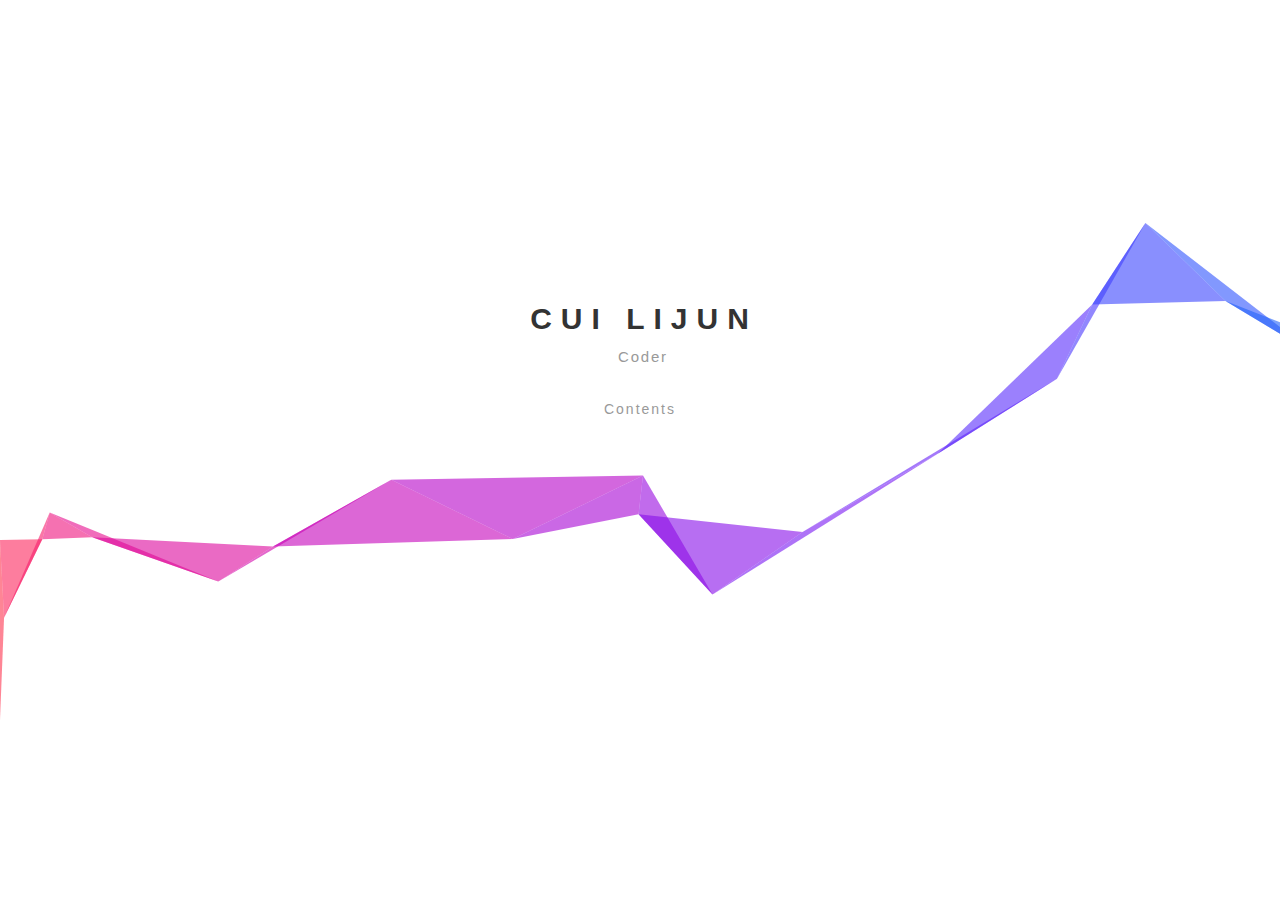
<file: index.html>
<!DOCTYPE html>
<html>
	<head>
        <title>崔丽君</title>
        <meta http-equiv="Content-Type" content="text/html; charset=UTF-8">
        <meta name="viewport" content="initial-scale=1, maximum-scale=1, user-scalable=no">
        <link rel="icon" href="/favicon.ico", type="image/x-icon">
        <style>
            html, body {
                overflow: hidden;
                margin: 0;
            }
            body {
                font-family: 'Open Sans', 'Helvetica Neue', 'Hiragino Sans GB', 'LiHei Pro', Arial, sans-serif;
                color: #333;
            }
            #wrapper {
                position: absolute;
                left: 0;
                width: 320px;
                text-align: center;
                top: 50%;
                left: 50%;
                margin-left: -160px;
                margin-top: -160px;
                -webkit-user-select: none;
                -moz-user-select: none;
                user-select: none;
            }
            h1 {
                font-family: 'Montserrat', 'Helvetica Neue', Arial, sans-serif;
                font-weight: 700;
                font-size: 30px;
                letter-spacing: 9px;
                text-transform: uppercase;
                margin: 12px 0;
                left: 4px;
            }
            h2 {
                color: #999;
                font-weight: normal;
                font-size: 15px;
                letter-spacing: .12em;
                margin-bottom: 30px;
                left: 3px;
            }
            h1, h2 {
                position: relative;
            }
            p {
                font-size: 14px;
                line-height: 2em;
                margin: 0;
                letter-spacing: 2px;
            }
            canvas {
                position: absolute;
                top: 0;
                left: 0;
                z-index: 0;
                width: 100%;
                height: 100%;
                pointer-events: none;
            }
            a {
                color: #999;
                text-decoration: none;
                transition: color .2s ease;
            }
            a:hover {
                color: #f33;
            }
        </style>
    </head>
    <body>
        <div id="wrapper">
            <h1>cui lijun</h1>
            <h2>Coder</h2>
            <p><a href="http://cuilijun.cn/cui/contents" target="_blank">Contents</a></p>
        </div>
        <canvas width="1871" height="885"></canvas>
        <script>
            document.addEventListener('touchmove', function (e) {
                e.preventDefault()
            })
            var c = document.getElementsByTagName('canvas')[0],
                x = c.getContext('2d'),
                pr = window.devicePixelRatio || 1,
                w = window.innerWidth,
                h = window.innerHeight,
                f = 90,
                q,
                m = Math,
                r = 0,
                u = m.PI*2,
                v = m.cos,
                z = m.random
            c.width = w*pr
            c.height = h*pr
            x.scale(pr, pr)
            x.globalAlpha = 0.6
            function i(){
                x.clearRect(0,0,w,h)
                q=[{x:0,y:h*.7+f},{x:0,y:h*.7-f}]
                while(q[1].x<w+f) d(q[0], q[1])
            }
            function d(i,j){   
                x.beginPath()
                x.moveTo(i.x, i.y)
                x.lineTo(j.x, j.y)
                var k = j.x + (z()*2-0.25)*f,
                    n = y(j.y)
                x.lineTo(k, n)
                x.closePath()
                r-=u/-50
                x.fillStyle = '#'+(v(r)*127+128<<16 | v(r+u/3)*127+128<<8 | v(r+u/3*2)*127+128).toString(16)
                x.fill()
                q[0] = q[1]
                q[1] = {x:k,y:n}
            }
            function y(p){
                var t = p + (z()*2-1.1)*f
                return (t>h||t<0) ? y(p) : t
            }
            document.onclick = i
            document.ontouchstart = i
            i()
        </script>
        <!-- <p>love u</p> -->
	</body>
</html>
</file>
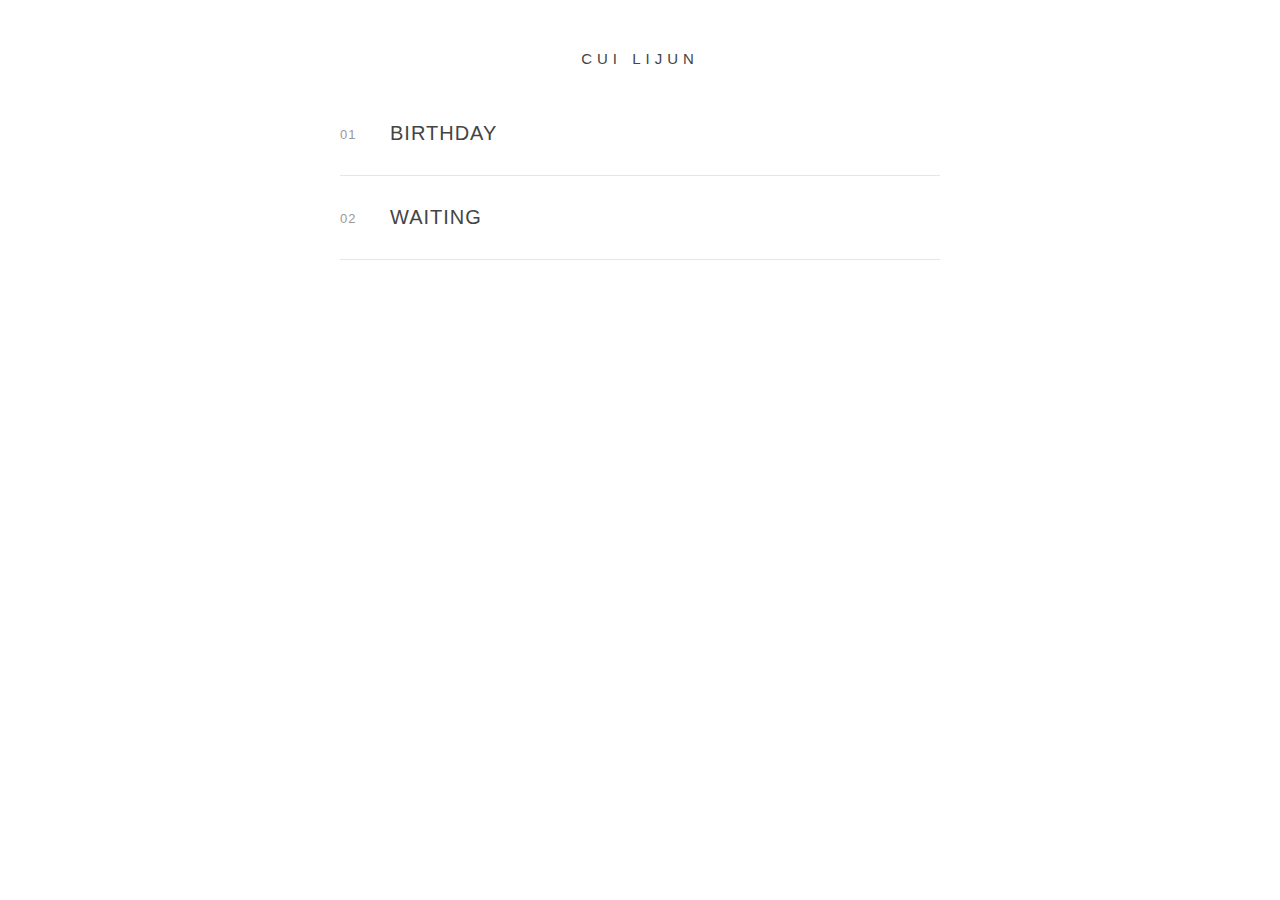
<file: cui/contents/index.html>
<!DOCTYPE html>
<html lang="en">
<head>
	<meta charset="UTF-8">
	<title>崔丽君</title>
	<link rel="icon" href="/favicon.ico">
	<meta name="viewport" content="width=device-width, initial-scale=1, maximum-scale=1, user-scalable=no">
	<link rel="stylesheet" href="common.css">
	<link rel="stylesheet" href="index.css">
</head>

<body>
    <div id="wrapper">
	        <div class="header">
		    <a href="/">CUI LIJUN</a>
		</div>
	    <div class="main">
	        <ul>
			    <li>
			        <h3>01</h3>
			        <h2><a href="/cui/Birthday">Birthday</a></h2>
			    </li>
			    <li>
			        <h3>02</h3>
			        <h2><a href="/cui/Waiting">Waiting</a></h2>
			    </li>
			</ul>
	    </div>
    </div>
</body>
</html>
</file>
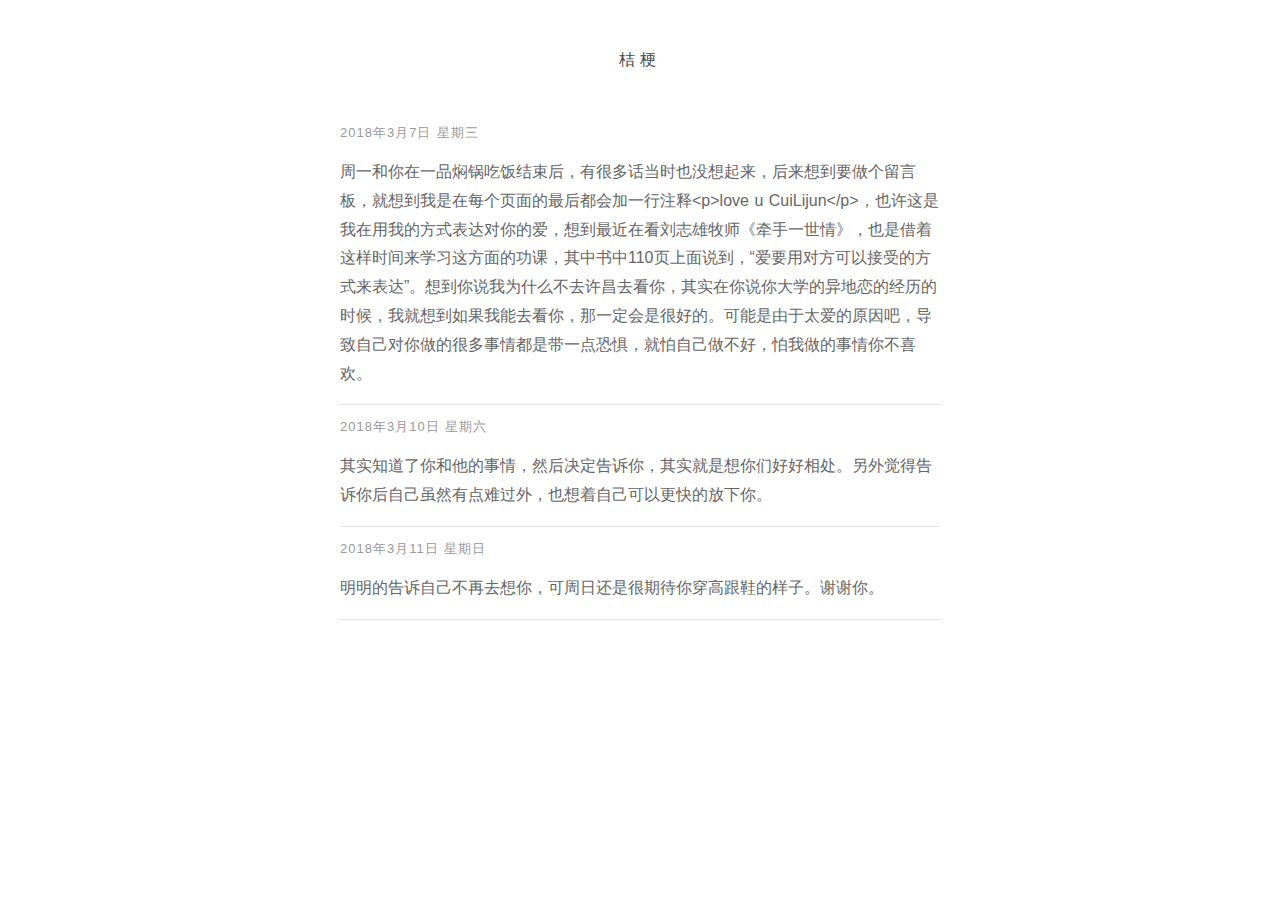
<file: cui/TheLast/index.html>
<!DOCTYPE html>
<html lang="en">
<head>
	<meta charset="UTF-8">
	<title>THE LAST</title>
    <meta http-equiv="Content-Type" content="text/html; charset=UTF-8">
    <meta name="viewport" content="initial-scale=1, maximum-scale=1, user-scalable=no">
    <link rel="icon" href="/favicon.ico", type="image/x-icon">
    <link rel="stylesheet" href="src/common.css">
	<style>
        .main {
            max-width: 600px;
            margin: 40px auto;
            padding: 0 30px 50px;
            overflow: auto;
        }
        .post {
            margin-bottom: 30px;
        }
        .post .date {
            font-family: "Montserrat", "Helvetica Neue", "Hiragino Sans GB", "LiHei Pro", Arial, sans-serif;
            font-size: 13px;
            color: #999;
            letter-spacing: 1px;
        }
        .post .section {
            border-bottom: 1px solid #e6e6e6;
        }
        .post .content {
            text-align: left;
            line-height: 1.8em;
        }
        .hide {
            display: none;
        }
	</style>
</head>
<body>
	<div id="wrapper">
		<div class="header">桔梗</div>
        <div class="main">
            <div class="post">
                <div class="section hide">
                    <div class="content">
                        <p>写在前面的</p>
                    </div>
                </div>
                <div class="section">
                    <h3 class="date">2018年3月7日 星期三</h3>
                    <div class="content">
                        <p>周一和你在一品焖锅吃饭结束后，有很多话当时也没想起来，后来想到要做个留言板，就想到我是在每个页面的最后都会加一行注释&lt;p&gt;love u CuiLijun&lt;/p&gt;，也许这是我在用我的方式表达对你的爱，想到最近在看刘志雄牧师《牵手一世情》，也是借着这样时间来学习这方面的功课，其中书中110页上面说到，“爱要用对方可以接受的方式来表达”。想到你说我为什么不去许昌去看你，其实在你说你大学的异地恋的经历的时候，我就想到如果我能去看你，那一定会是很好的。可能是由于太爱的原因吧，导致自己对你做的很多事情都是带一点恐惧，就怕自己做不好，怕我做的事情你不喜欢。</p>
                    </div>
                </div>
                <div class="section">
                    <h3 class="date">2018年3月10日 星期六</h3>
                    <div class="content">
                        <p>其实知道了你和他的事情，然后决定告诉你，其实就是想你们好好相处。另外觉得告诉你后自己虽然有点难过外，也想着自己可以更快的放下你。</p>
                    </div>
                </div>
                <div class="section">
                    <h3 class="date">2018年3月11日 星期日</h3>
                    <div class="content">
                        <p>明明的告诉自己不再去想你，可周日还是很期待你穿高跟鞋的样子。谢谢你。</p>
                    </div>
                </div>
            </div>
        </div>
	</div>
</body>
</html>
</file>
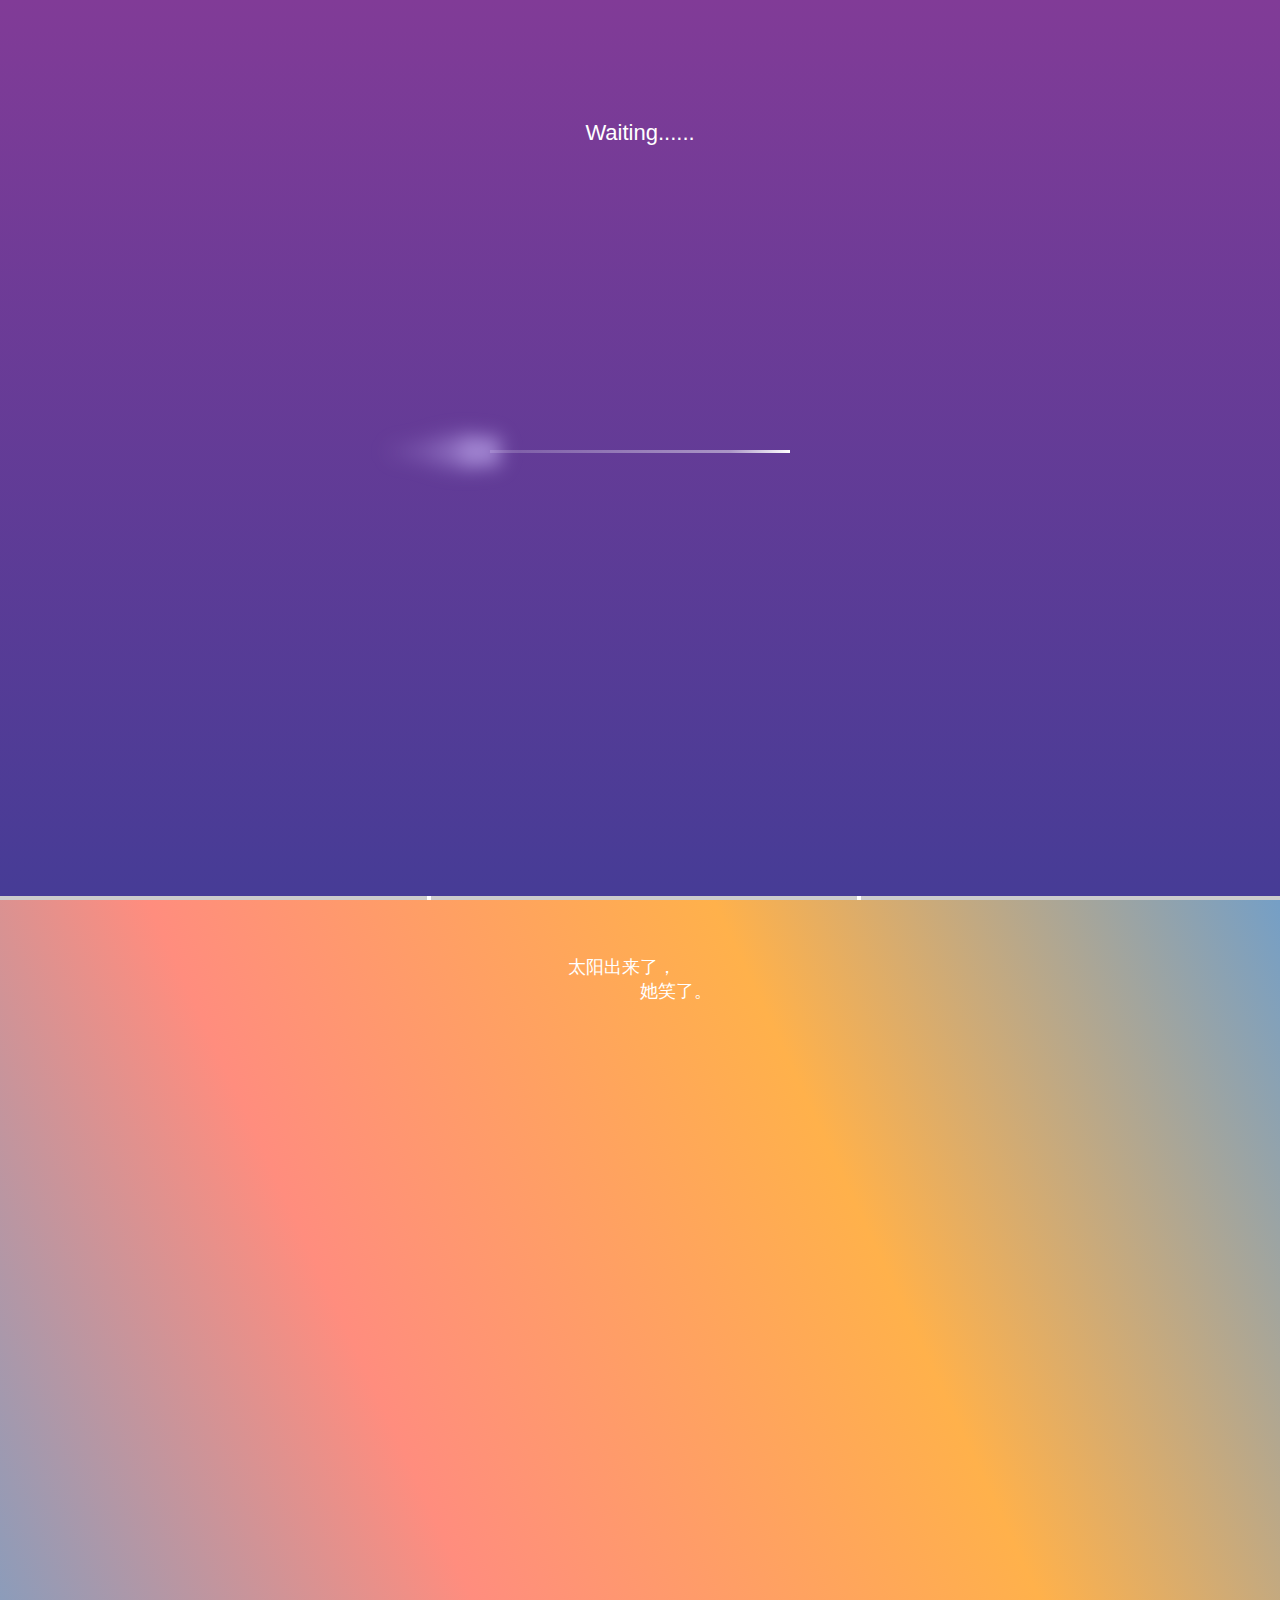
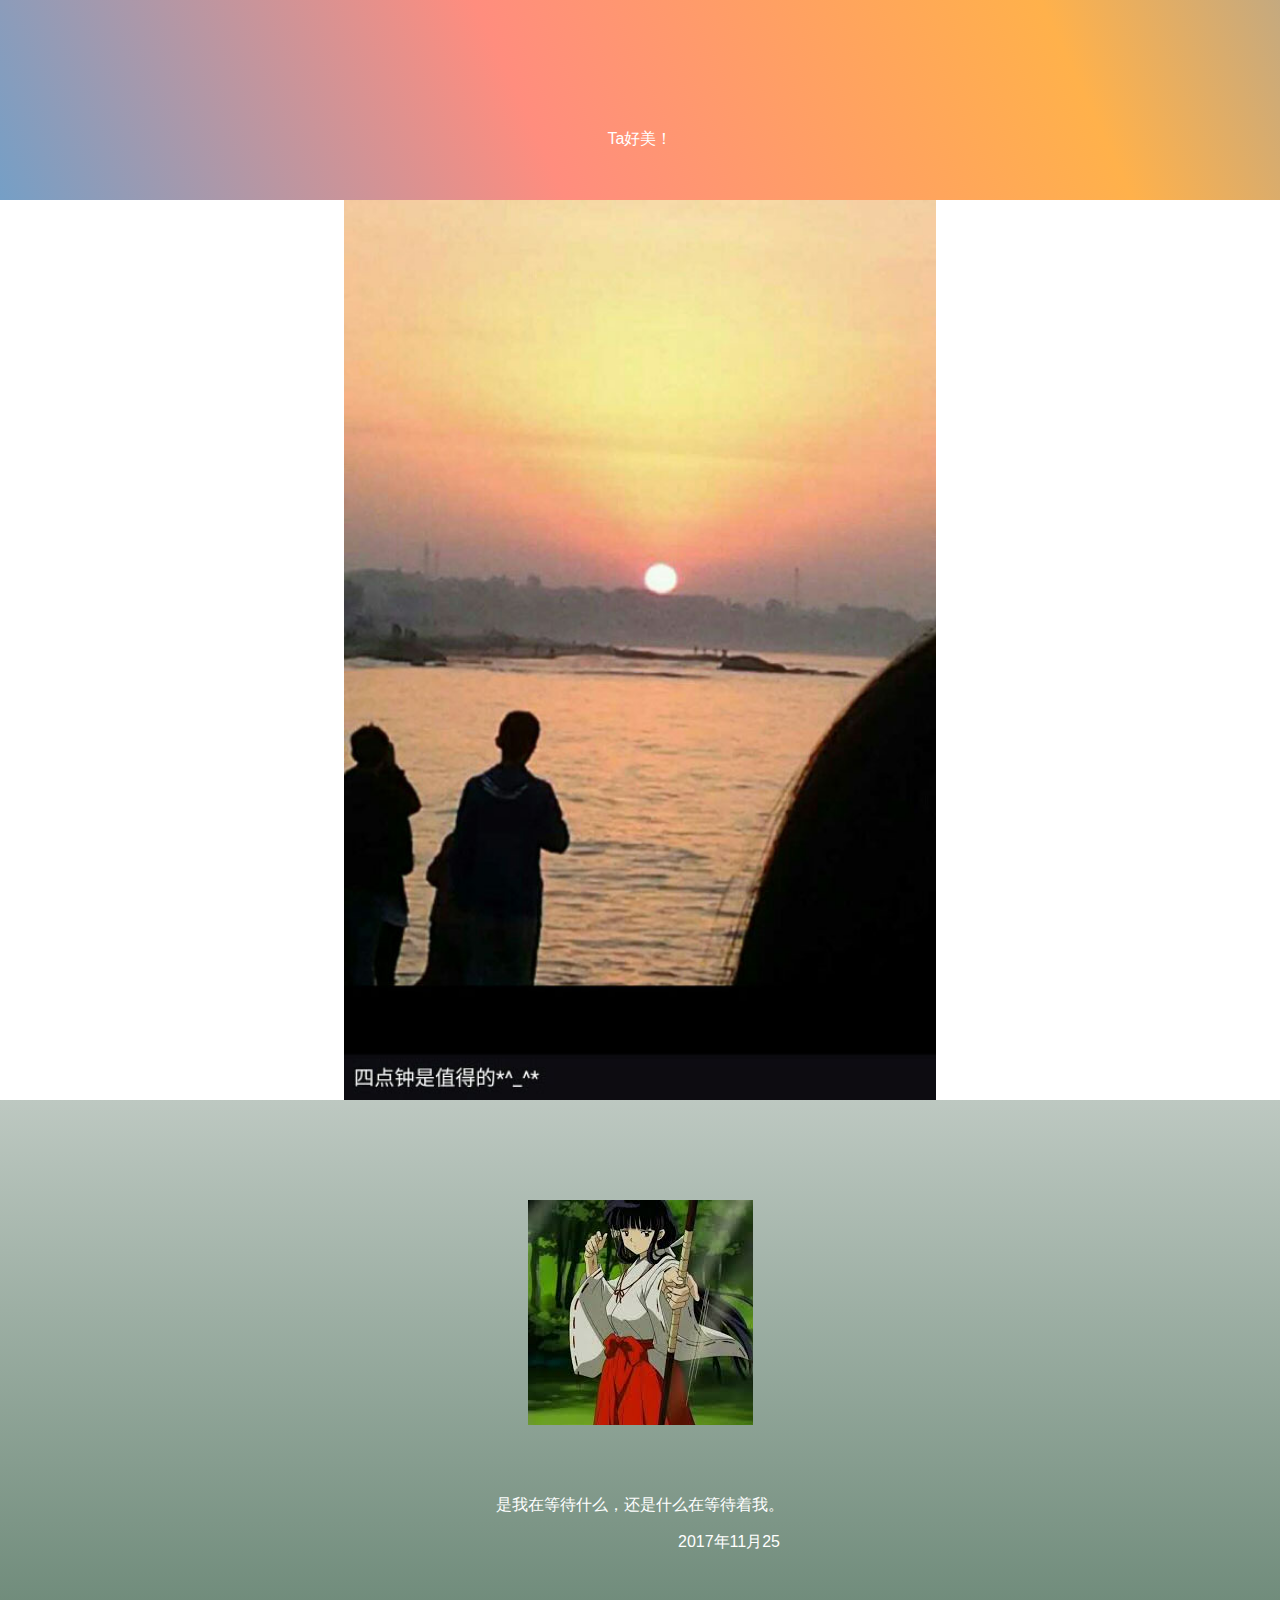
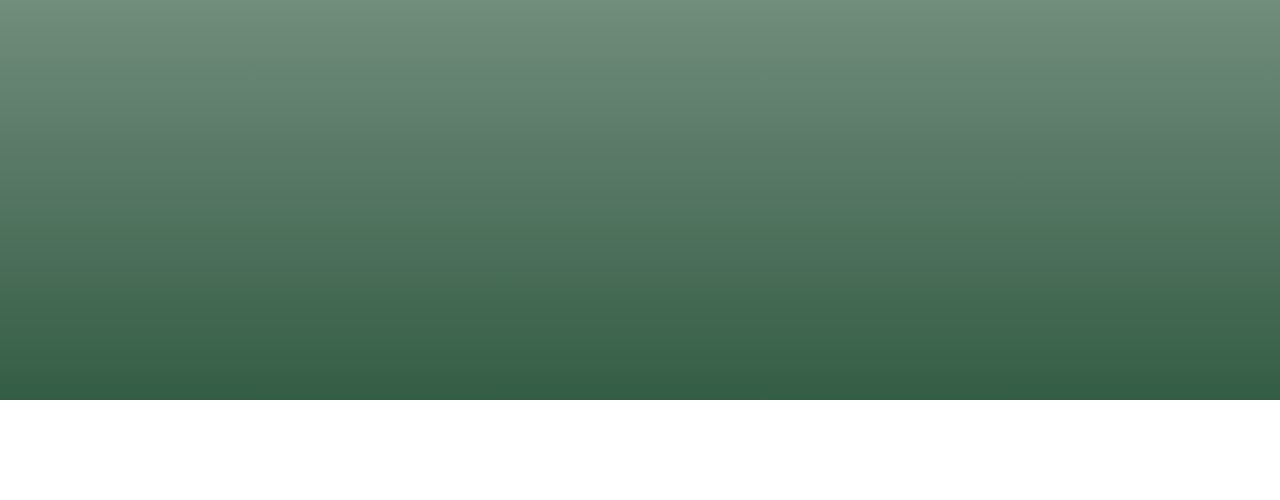
<file: cui/Waiting/index.html>
<!DOCTYPE html>
<html lang="en">
<head>
	<meta charset="UTF-8">
	<title>Waiting</title>
    <meta name="viewport" content="initial-scale=1, maximum-scale=1, user-scalable=no">
    <link rel="icon" href="/favicon.ico", type="image/x-icon">

    <link rel="stylesheet" href="./src/libs/full-page/asset/animate.min.css">
    <link rel="stylesheet" href="src/css/index.css">
</head>
<body>

	<div id="fullpage" class="site__header">
		<div class="section">
			<div class="section-main page-box-0">
				<div class="title animated" data-show="bounceInLeft"  data-hide="bounceOutLeft">
					Waiting......
				</div>
				<div class="loading-line"></div>
			</div>
		</div>
		<div class="section">
			<div class="section-main page-box-1">
				<div class="sub-title animated flipInY" data-delay="100" data-show="flipInY" data-hide="flipOutY">
					<p>太阳出来了，</p>
					<p>她笑了。</p>
				</div>
				<div id="pageSun" class='box' style="display: none;">
				    <div class='a'></div>
				    <div class='b'></div>
				    <div class='c'></div>
				    <div class='d'></div>
				    <div class='e'></div>
				    <div class='f'></div>
				    <div class='g'></div>
				    <div class='h'></div>
				    <div class='i'></div>
				    <div class='j'></div>
				    <div class='s'></div>
				</div>
				<div class="sub-title-des animated lightSpeedIn" data-delay="100" data-show="lightSpeedIn" data-hide="lightSpeedOut">
					Ta好美！
				</div>
			</div>
		</div>
		<div class="section">
			<div class="section-main page-box-2">
				<div class="img-wrap">
					<img src="./src/images/01-sun.jpg" height="100%" alt="">
				</div>
			</div>
		</div>
		<div class="section">
			<div class="section-main page-box-3">
				<div class="img-wrap">
					<img src="./src/images/gewei.jpg" height="100%" alt="">
				</div>
				<div class="sub-title-3 animated rollIn" data-delay="100" data-show="rollIn" data-hide="rollOut">
					<p>是我在等待什么，还是什么在等待着我。</p>
					<p>2017年11月25</p>
				</div>
			</div>
		</div>
	</div>

	<div id="progress" class="progress">
        <div class="progress-rate"></div>
            <div class="progress-items">
        </div>
    </div>
	<!-- <p>love u CuiLijun</p> -->
    <script src="src/libs/full-page/transform.js"></script>
    <script src="src/libs/full-page/alloy_touch.js"></script>
	<script src="src/libs/full-page/alloy_touch.full_page.js"></script>
	<script src="src/libs/full-page/asset/progress_bar.js"></script>
	<script src="src/js/index.js"></script>
</body>
</html>
</file>
<file: cui/contents/common.css>
body {
  font-family: "Roboto", "Helvetica Neue", "Hiragino Sans GB", "LiHei Pro", Arial, serif;
  text-rendering: optimizelegibility;
  -webkit-font-smoothing: antialiased;
  -moz-osx-font-smoothing: grayscale;
  font-weight: 400;
  font-size: 16px;
  word-spacing: 1px;
  color: #666;
  margin: 0;
}
img {
  border: none;
}
a {
  color: #666;
  text-decoration: none;
  transition: color 0.2s ease, border-color 0.2s ease;
}
.header {
  letter-spacing: 5px;
  margin: 50px auto 15px;
  text-align: center;
}
.header a {
  font-size: 15px;
  color: #444;
}
.links {
  text-align: center;
  font-family: "Roboto", "Helvetica Neue", "Hiragino Sans GB", "LiHei Pro", Arial, serif;
  color: #999;
  font-size: 24px;
  margin: 0;
}
.links a {
  cursor: pointer;
  padding: 2px;
  margin: 0 3px;
}
.links img {
  width: 15px;
  height: 15px;
}
.header,
h1,
h2,
h3,
h4,
h5,
h6 {
  font-family: "Montserrat", "Helvetica Neue", "Hiragino Sans GB", "LiHei Pro", Arial, sans-serif;
  font-weight: 400;
  color: #444;
}
.main {
  max-width: 600px;
  margin: 50px auto;
  padding: 0 30px 50px;
  position: relative;
}
@media screen and (max-width: 420px) {
  .header {
    margin: 40px auto 10px;
  }
  .header a {
    font-size: 14px;
  }
}
</file>
<file: cui/contents/index.css>
.main ul {
  list-style-type: none;
  padding: 0;
  padding-top: 4px;
}
.main ul li {
  position: relative;
  padding: 30px 0 30px;
  border-bottom: 1px solid #e6e6e6;

}
.main ul li:first-child {
  margin-top: -30px;
}
.main h2,
.main h3 {
  letter-spacing: 1px;
  margin: 0;
  text-transform: uppercase;
}
.main h2 {
  font-size: 20px;
  letter-spacing: 1px;
  margin-left: 50px;
}
.main h2 a {
  color: #444;
}
.main h2 a:hover {
  color: #f33;
}
.main h3 {
  font-size: 13px;
  color: #999;
  position: absolute;
  left: 0;
  top: 35px;
}
@media screen and (max-width: 420px) {
  .main h2 {
    font-size: 16px;
    margin-left: 0;
  }
  .main h2 a:hover {
    color: #f66;
  }
  .main h3 {
    font-size: 11px;
    position: static;
    margin-bottom: 10px;
  }
  .main ul li {
    padding: 18px 0 20px;
  }
  .main ul li:first-child {
    margin-top: -35px;
  }
}
</file>
<file: cui/TheLast/src/common.css>
body {
  font-family: "Roboto", "Helvetica Neue", "Hiragino Sans GB", "LiHei Pro", Arial, serif;
  text-rendering: optimizelegibility;
  -webkit-font-smoothing: antialiased;
  -moz-osx-font-smoothing: grayscale;
  font-weight: 400;
  font-size: 16px;
  word-spacing: 1px;
  color: #666;
  margin: 0;
}
img {
  border: none;
}
a {
  color: #666;
  text-decoration: none;
  transition: color 0.2s ease, border-color 0.2s ease;
}
.header {
  letter-spacing: 5px;
  margin: 50px auto 15px;
  text-align: center;
}
.header a {
  font-size: 15px;
  color: #444;
}
.links {
  text-align: center;
  font-family: "Roboto", "Helvetica Neue", "Hiragino Sans GB", "LiHei Pro", Arial, serif;
  color: #999;
  font-size: 24px;
  margin: 0;
}
.links a {
  cursor: pointer;
  padding: 2px;
  margin: 0 3px;
}
.links img {
  width: 15px;
  height: 15px;
}
.header,
h1,
h2,
h3,
h4,
h5,
h6 {
  font-family: "Montserrat", "Helvetica Neue", "Hiragino Sans GB", "LiHei Pro", Arial, sans-serif;
  font-weight: 400;
  color: #444;
}
.main {
  max-width: 600px;
  margin: 50px auto;
  padding: 0 30px 50px;
  position: relative;
}
@media screen and (max-width: 420px) {
  .header {
    margin: 40px auto 10px;
  }
  .header a {
    font-size: 14px;
  }
}
</file>
<file: cui/Waiting/src/css/index.css>
html, body {
	overflow: hidden;
	margin: 0;
}
body {
	font-family: 'Open Sans', 'Helvetica Neue', 'Hiragino Sans GB', 'LiHei Pro', Arial, sans-serif;
	color: #333;
}
.title {
    color: #fff;
    font-size: 22px;
    text-align: center;
    padding-top: 120px;
}
/*底部的process s*/
.progress {
    width: 100%;
    font-size: 0px;
    white-space: nowrap;
    position: fixed;
    bottom: 0px;
    height: 4px;
    background-color: #CCCCCC;
}
.progress-items {
    width: 100%;
    z-index: 2;
    height: 4px;
    position: absolute;
}
.progress-rate {
    width: 0%;
    z-index: 1;
    position: absolute;
    height: 4px;
    background-color: #00ABEB;
    transition: all .5s ease;
}
/*底部的process s*/
/*page zero s*/
.page-box-0 {
    height: 100%;
    background: -webkit-linear-gradient(#813b97, #463c96);
    background: linear-gradient(#813b97, #463c96);
    position: relative;
}

@-webkit-keyframes progress1 {
    0% {
        -webkit-transform: scalex(0);
                transform: scalex(0);
        opacity: .5;
    }
    90% {
        -webkit-transform: scalex(1);
                transform: scalex(1);
        opacity: 1;
    }
    92% {
        -webkit-transform: scalex(1);
                transform: scalex(1);
        opacity: 1;
    }
    100% {
        -webkit-transform: scalex(1);
                transform: scalex(1);
        opacity: 0;
    }
}

@keyframes progress1 {
    0% {
        -webkit-transform: scalex(0);
                transform: scalex(0);
        opacity: .5;
    }
    90% {
        -webkit-transform: scalex(1);
                transform: scalex(1);
        opacity: 1;
    }
    92% {
        -webkit-transform: scalex(1);
                transform: scalex(1);
        opacity: 1;
    }
    100% {
        -webkit-transform: scalex(1);
                transform: scalex(1);
        opacity: 0;
    }
}
@-webkit-keyframes progress2 {
    0% {
        -webkit-transform: scale(0.3, 0.8) translatez(0);
        transform: scale(0.3, 0.8) translatez(0);
        opacity: 0;
    }
    90% {
        -webkit-transform: scale(1, 1) translatex(300px) translatez(0);
        transform: scale(1, 1) translatex(300px) translatez(0);
        opacity: 1;
    }
    100% {
        -webkit-transform: scale(1, 1) translatex(300px) translatez(0);
        transform: scale(1, 1) translatex(300px) translatez(0);
        opacity: 0;
    }
}
@keyframes progress2 {
    0% {
        -webkit-transform: scale(0.3, 0.8) translatez(0);
        transform: scale(0.3, 0.8) translatez(0);
        opacity: 0;
    }
    90% {
        -webkit-transform: scale(1, 1) translatex(300px) translatez(0);
        transform: scale(1, 1) translatex(300px) translatez(0);
        opacity: 1;
    }
    100% {
        -webkit-transform: scale(1, 1) translatex(300px) translatez(0);
        transform: scale(1, 1) translatex(300px) translatez(0);
        opacity: 0;
    }
}
.loading-line {
    position: absolute;
    top: 50%;
    width: 300px;
    left: 50%;
    margin-left: -150px;
    height: 3px;
    background: rgba(255, 255, 255, 0.1);
    z-index: 10;
}
.loading-line:before {
    -webkit-animation: progress1 4s infinite;
          animation: progress1 4s infinite;
    -webkit-transform-origin: 0 0;
          transform-origin: 0 0;
    content: "";
    display: block;
    width: 300px;
    height: 100%;
    background: -webkit-linear-gradient(left, rgba(255, 255, 255, 0.1) 10%, rgba(255, 255, 255, 0.4) 80%, white);
    background: linear-gradient(to right, rgba(255, 255, 255, 0.1) 10%, rgba(255, 255, 255, 0.4) 80%, white);
}
.loading-line:after {
    content: "";
    position: absolute;
    -webkit-animation: progress2 4s infinite;
          animation: progress2 4s infinite;
    -webkit-transform-origin: 90% 50%;
          transform-origin: 90% 50%;
    margin-left: -24px;
    top: -9px;
    width: 30px;
    height: 21px;
    border-radius: 2px;
    background: rgba(210, 189, 255, 0.55);
    -webkit-filter: blur(8px);
          filter: blur(8px);
    box-shadow: 0 0 10px 6px rgba(210, 189, 255, 0.4), -20px 0 15px 4px rgba(210, 189, 255, 0.3), -40px 0 15px 2px rgba(210, 189, 255, 0.2), -60px 0 10px 1px rgba(210, 189, 255, 0.1), -80px 0 10px 1px rgba(210, 189, 255, 0.05);
}
/*page zero e*/

/*page one start*/
.page-box-1 {
    width: 100%;
    height: 100vh;
    display: flex;
    align-items: center;
    justify-content: center;
    background: linear-gradient(65deg, #759fc6, #ff8d7e, #ffb14b, #759fc6);
    position: relative;
}
.page-box-1 .sub-title {
    position: absolute;
    top: 55px;
    color: #fff;
}
.page-box-1 .sub-title p {
    font-size: 18px;
    margin: 0;
}
.page-box-1 .sub-title p:last-child {
    padding-left: 72px;
}
.sub-title-des {
    position: absolute;
    bottom: 50px;
    color: #fff;    
}
.page-box-1 .box {
    width: 500px;
    height: 500px;
    position: relative;
    max-width: 100vw;
    max-height: 100vw;
    box-shadow: 0 20px 20px 0 rgba(0, 0, 0, 0.2);
    overflow: hidden;
}
.page-box-1 .a,
.page-box-1 .b,
.page-box-1 .c,
.page-box-1 .d,
.page-box-1 .e,
.page-box-1 .f,
.page-box-1 .g,
.page-box-1 .h,
.page-box-1 .i,
.page-box-1 .j {
    position: absolute;
    width: 100%;
    height: 100%;
    left: 0;
    top: 0;
    background: #ff8d7e;
    animation: brighten 40s linear infinite alternate;
}
@keyframes brighten {
    0% {
        filter: brightness(0.75) hue-rotate(-15deg);
    }
    50% {
        filter: brightness(1) hue-rotate(0deg);
    }
    100% {
        filter: brightness(1) hue-rotate(0deg);
    }
}
.page-box-1 .a {
    -webkit-clip-path: polygon(0% 36%, 42% 45%, 48% 49%, 46% 50%, 54% 54%, 52% 55%, 59% 60%, 59% 62%, 80% 73%, 76% 76%, 100% 89%, 82% 100%, 0% 100%);
    clip-path: polygon(0% 36%, 42% 45%, 48% 49%, 46% 50%, 54% 54%, 52% 55%, 59% 60%, 59% 62%, 80% 73%, 76% 76%, 100% 89%, 82% 100%, 0% 100%);
    z-index: 10;
    background: #ba9cd2;
}
.page-box-1 .b {
    z-index: 9;
    -webkit-clip-path: polygon(100% 62%, 75% 51%, 0% 36%, 0% 100%, 100% 100%);
    clip-path: polygon(100% 62%, 75% 51%, 0% 37%, 0% 100%, 100% 100%);
    background: #d06e95;
}
.page-box-1 .c {
    z-index: 10;
    -webkit-clip-path: polygon(4% 49%, 100% 68%, 100% 57%);
    clip-path: polygon(66% 49%, 100% 68%, 100% 57%);
    background: linear-gradient(30deg, #99b8d5 57%, #759fc6 57%);
    animation: tide 5s ease-in-out infinite alternate;
}
@keyframes tide {
    0% {
        -webkit-clip-path: polygon(77% 52%, 100% 62%, 100% 57%);
        clip-path: polygon(77% 52%, 100% 62%, 100% 57%);
    }
    100% {
        -webkit-clip-path: polygon(4% 49%, 100% 68%, 100% 57%);
        clip-path: polygon(66% 49%, 100% 68%, 100% 57%);
    }
}
.page-box-1 .d {
    z-index: 7;
    -webkit-clip-path: polygon(77% 42%, 66% 46%, 60% 44%, 54% 45%, 47% 43%, 40% 45%, 100% 57%, 100% 44%, 88% 46%, 84% 44%, 81% 45%);
    clip-path: polygon(77% 42%, 66% 46%, 60% 44%, 54% 45%, 47% 43%, 40% 45%, 100% 57%, 100% 44%, 88% 46%, 84% 44%, 81% 45%);
    background: #933f8c;
}
.page-box-1 .e {
    z-index: 6;
    -webkit-clip-path: polygon(31% 43%, 46% 39%, 48% 41%, 59% 30%, 61% 33%, 72% 27%, 78% 31%, 83% 29%, 90% 37%, 100% 28%, 100% 58%);
    clip-path: polygon(31% 43%, 46% 39%, 48% 41%, 59% 30%, 61% 33%, 72% 27%, 78% 31%, 83% 29%, 90% 37%, 100% 28%, 100% 58%);
    background: #9d73bf;
}
.page-box-1 .f {
    z-index: 5;
    -webkit-clip-path: polygon(0% 28%, 100% 15%, 100% 57%, 0% 36%);
    clip-path: polygon(0% 28%, 100% 15%, 100% 57%, 0% 36%);
    background: #ff4769;
}
.page-box-1 .g {
    z-index: 11;
    -webkit-clip-path: polygon(0% 63%, 10% 48%, 7% 48%, 6% 45%, 4% 46%, 1% 46%, 5% 42%, 11% 42%, 9% 40%, 7% 41%, 6% 38%, 5% 39%, 2% 36%, 6% 36%, 11% 37%, 11% 35%, 8% 33%, 9% 33%, 7% 32%, 11% 32%, 13% 34%, 14% 38%, 21% 34%, 28% 38%, 26% 41%, 25% 39%, 24% 41%, 23% 39%, 22% 40%, 21% 39%, 21% 41%, 19% 39%, 18% 40%, 24% 45%, 24% 52%, 21% 55%, 21% 53%, 19% 55%, 19% 53%, 20% 51%, 18% 51%, 18% 50%, 17% 49%, 17% 47%, 15% 47%, 16% 51%, 14% 56%, 13% 57%, 13% 55%, 11% 55%, 13% 53%, 12% 53%, 13% 51%, 11% 51%, 1% 67%, 1% 68%);
    clip-path: polygon(0% 63%, 10% 48%, 7% 48%, 6% 45%, 4% 46%, 1% 46%, 5% 42%, 11% 42%, 9% 40%, 7% 41%, 6% 38%, 5% 39%, 2% 36%, 6% 36%, 11% 37%, 11% 35%, 8% 33%, 9% 33%, 7% 32%, 11% 32%, 13% 34%, 14% 38%, 21% 34%, 28% 38%, 26% 41%, 25% 39%, 24% 41%, 23% 39%, 22% 40%, 21% 39%, 21% 41%, 19% 39%, 18% 40%, 24% 45%, 24% 52%, 21% 55%, 21% 53%, 19% 55%, 19% 53%, 20% 51%, 18% 51%, 18% 50%, 17% 49%, 17% 47%, 15% 47%, 16% 51%, 14% 56%, 13% 57%, 13% 55%, 11% 55%, 13% 53%, 12% 53%, 13% 51%, 11% 51%, 0% 67%, 0% 68%);
    background: #933f8c;
    transform-origin: 0% 100%;
    animation: swaying 5s ease-in-out infinite alternate;
}
@keyframes swaying {
    0% {
        transform: rotate(0deg);
        -webkit-clip-path: polygon(0% 63%, 10% 48%, 7% 48%, 6% 45%, 4% 46%, 1% 46%, 5% 42%, 11% 42%, 9% 40%, 7% 41%, 6% 38%, 5% 39%, 2% 36%, 6% 36%, 11% 37%, 11% 35%, 8% 33%, 9% 33%, 7% 32%, 11% 32%, 13% 34%, 14% 38%, 21% 34%, 28% 38%, 26% 41%, 25% 39%, 24% 41%, 23% 39%, 22% 40%, 21% 39%, 21% 41%, 19% 39%, 18% 40%, 24% 45%, 24% 52%, 21% 55%, 21% 53%, 19% 55%, 19% 53%, 20% 51%, 18% 51%, 18% 50%, 17% 49%, 17% 47%, 15% 47%, 16% 51%, 14% 56%, 13% 57%, 13% 55%, 11% 55%, 13% 53%, 12% 53%, 13% 51%, 11% 51%, 1% 67%, 1% 68%);
        clip-path: polygon(0% 63%, 10% 48%, 7% 48%, 6% 45%, 4% 46%, 1% 46%, 5% 42%, 11% 42%, 9% 40%, 7% 41%, 6% 38%, 5% 39%, 2% 36%, 6% 36%, 11% 37%, 11% 35%, 8% 33%, 9% 33%, 7% 32%, 11% 32%, 13% 34%, 14% 38%, 21% 34%, 28% 38%, 26% 41%, 25% 39%, 24% 41%, 23% 39%, 22% 40%, 21% 39%, 21% 41%, 19% 39%, 18% 40%, 24% 45%, 24% 52%, 21% 55%, 21% 53%, 19% 55%, 19% 53%, 20% 51%, 18% 51%, 18% 50%, 17% 49%, 17% 47%, 15% 47%, 16% 51%, 14% 56%, 13% 57%, 13% 55%, 11% 55%, 13% 53%, 12% 53%, 13% 51%, 11% 51%, 0% 67%, 0% 68%);
    }
    100% {
        transform: rotate(-2deg) translateX(-1%) translateY(-1%);
        -webkit-clip-path: polygon(0% 63%, 10% 48%, 7% 48%, 6% 45%, 4% 46%, 1% 46%, 5% 42%, 11% 42%, 9% 40%, 7% 41%, 6% 38%, 5% 39%, 2% 36%, 6% 36%, 11% 37%, 11% 35%, 8% 33%, 9% 33%, 7% 32%, 11% 32%, 13% 34%, 14% 38%, 21% 34%, 28% 38%, 26% 41%, 25% 39%, 24% 41%, 23% 39%, 22% 40%, 21% 39%, 21% 41%, 19% 39%, 18% 40%, 24% 45%, 24% 52%, 21% 55%, 21% 53%, 19% 55%, 19% 53%, 20% 51%, 18% 51%, 18% 50%, 17% 49%, 17% 47%, 15% 47%, 16% 51%, 14% 56%, 13% 57%, 13% 55%, 11% 55%, 13% 53%, 12% 53%, 13% 51%, 11% 51%, 1% 67%, 1% 68%);
        clip-path: polygon(0% 63%, 10% 48%, 7% 48%, 6% 45%, 4% 46%, 1% 46%, 5% 42%, 11% 42%, 9% 40%, 7% 41%, 6% 38%, 5% 39%, 2% 36%, 6% 36%, 11% 37%, 11% 35%, 8% 37%, 9% 35%, 7% 32%, 11% 34%, 13% 34%, 14% 38%, 21% 36%, 28% 41%, 26% 46%, 25% 44%, 24% 41%, 23% 39%, 22% 44%, 21% 39%, 21% 41%, 19% 39%, 18% 40%, 24% 45%, 24% 52%, 21% 55%, 21% 56%, 19% 58%, 19% 53%, 20% 55%, 18% 55%, 18% 54%, 17% 49%, 17% 47%, 15% 47%, 16% 51%, 14% 56%, 13% 57%, 13% 55%, 11% 55%, 13% 53%, 12% 53%, 13% 51%, 11% 51%, 0% 67%, 0% 68%);
    }
}
.page-box-1 .h {
    z-index: 11;
    -webkit-clip-path: polygon(0% 71%, 5% 71%, 13% 75%, 13% 77%, 14% 80%, 12% 81%, 15% 86%, 12% 84%, 15% 89%, 11% 86%, 13% 89%, 7% 88%, 9% 91%, 5% 89%, 7% 92%, 4% 90%, 4% 94%, 2% 93%, 3% 95%, 2% 97%, 6% 100%, 0% 99%);
    clip-path: polygon(0% 71%, 5% 71%, 13% 75%, 13% 77%, 14% 80%, 12% 81%, 15% 86%, 12% 84%, 15% 89%, 11% 86%, 13% 89%, 7% 88%, 9% 91%, 5% 89%, 7% 92%, 4% 90%, 4% 94%, 2% 93%, 3% 95%, 2% 97%, 6% 100%, 0% 99%);
    background: #933f8c;
    animation: blowing 3s ease-in-out infinite alternate;
}
@keyframes blowing {
    from {
        -webkit-clip-path: polygon(0% 71%, 5% 71%, 13% 75%, 13% 77%, 14% 80%, 12% 81%, 15% 86%, 12% 84%, 15% 89%, 11% 86%, 13% 89%, 7% 88%, 9% 91%, 5% 89%, 7% 92%, 4% 90%, 4% 94%, 2% 93%, 3% 95%, 2% 97%, 6% 100%, 0% 99%);
        clip-path: polygon(0% 71%, 5% 71%, 13% 75%, 13% 77%, 14% 80%, 12% 81%, 15% 86%, 12% 84%, 15% 89%, 11% 86%, 13% 89%, 7% 88%, 9% 91%, 5% 89%, 7% 92%, 4% 90%, 4% 94%, 2% 93%, 3% 95%, 2% 97%, 6% 100%, 0% 99%);
    }
    to {
        -webkit-clip-path: polygon(0% 71%, 5% 71%, 13% 75%, 13% 77%, 14% 80%, 12% 81%, 15% 86%, 12% 84%, 15% 89%, 11% 86%, 13% 89%, 7% 88%, 9% 91%, 5% 89%, 7% 92%, 4% 90%, 4% 94%, 2% 93%, 3% 95%, 2% 97%, 6% 100%, 0% 99%);
        clip-path: polygon(0% 71%, 5% 71%, 13% 75%, 13% 79%, 14% 84%, 12% 81%, 15% 86%, 12% 84%, 15% 91%, 11% 90%, 13% 93%, 7% 88%, 9% 95%, 5% 89%, 7% 92%, 4% 90%, 4% 99%, 2% 100%, 3% 95%, 2% 97%, 6% 100%, 0% 99%);
    }
}
.page-box-1 .i {
    z-index: 11;
    -webkit-clip-path: polygon(45% 100%, 67% 88%, 52% 77%, 61% 70%, 50% 63%, 55% 60%, 49% 57%, 51% 57%, 44% 50%, 42% 49%, 48% 56%, 46% 56%, 52% 60%, 47% 63%, 57% 70%, 46% 77%, 59% 89%, 34% 99%);
    clip-path: polygon(45% 100%, 67% 88%, 52% 77%, 61% 70%, 50% 63%, 55% 60%, 49% 57%, 51% 57%, 44% 50%, 42% 49%, 48% 56%, 46% 56%, 52% 60%, 47% 63%, 57% 70%, 46% 77%, 59% 89%, 34% 100%);
    background: #ffb14b;
}
.page-box-1 .s {
    position: absolute;
    z-index: 5;
    width: 25%;
    height: 25%;
    background: #ffb14b;
    border-radius: 500%;
    top: 40%;
    left: 50%;
    transform: translateX(-50%);
    animation: sunrise 40s linear infinite alternate;
}
@keyframes sunrise {
    0% {
        transform: translateX(-50%) translateY(0%);
    }
    50% {
        transform: translateX(-50%) translateY(-150%);
    }
    100% {
        transform: translateX(-50%) translateY(-150%);
    }
}
/*page one end*/

/*page two s*/
.page-box-2 {
    position: relative;
    top: 0;
    bottom: 0;
    height: 100%;
    text-align: center;
}
.page-box-2 .img-wrap {
    position: absolute;
    bottom: 0;
    top: 0;
    width: 100%;
}
/*page two e*/
.page-box-3 {
    height: 100%;
    background: -webkit-linear-gradient(#bdc8c1, #255137);
    background: linear-gradient(#bdc8c1, #255137);
    position: relative;
    text-align: center;
    padding-top: 100px;
}
.page-box-3 .sub-title-3 {
    padding-top: 50px;
    color: #fff;
}
.page-box-3 .sub-title-3 p:last-child {
    width: 280px;
    margin: 0 auto;
    text-align: right;
}
</file>
